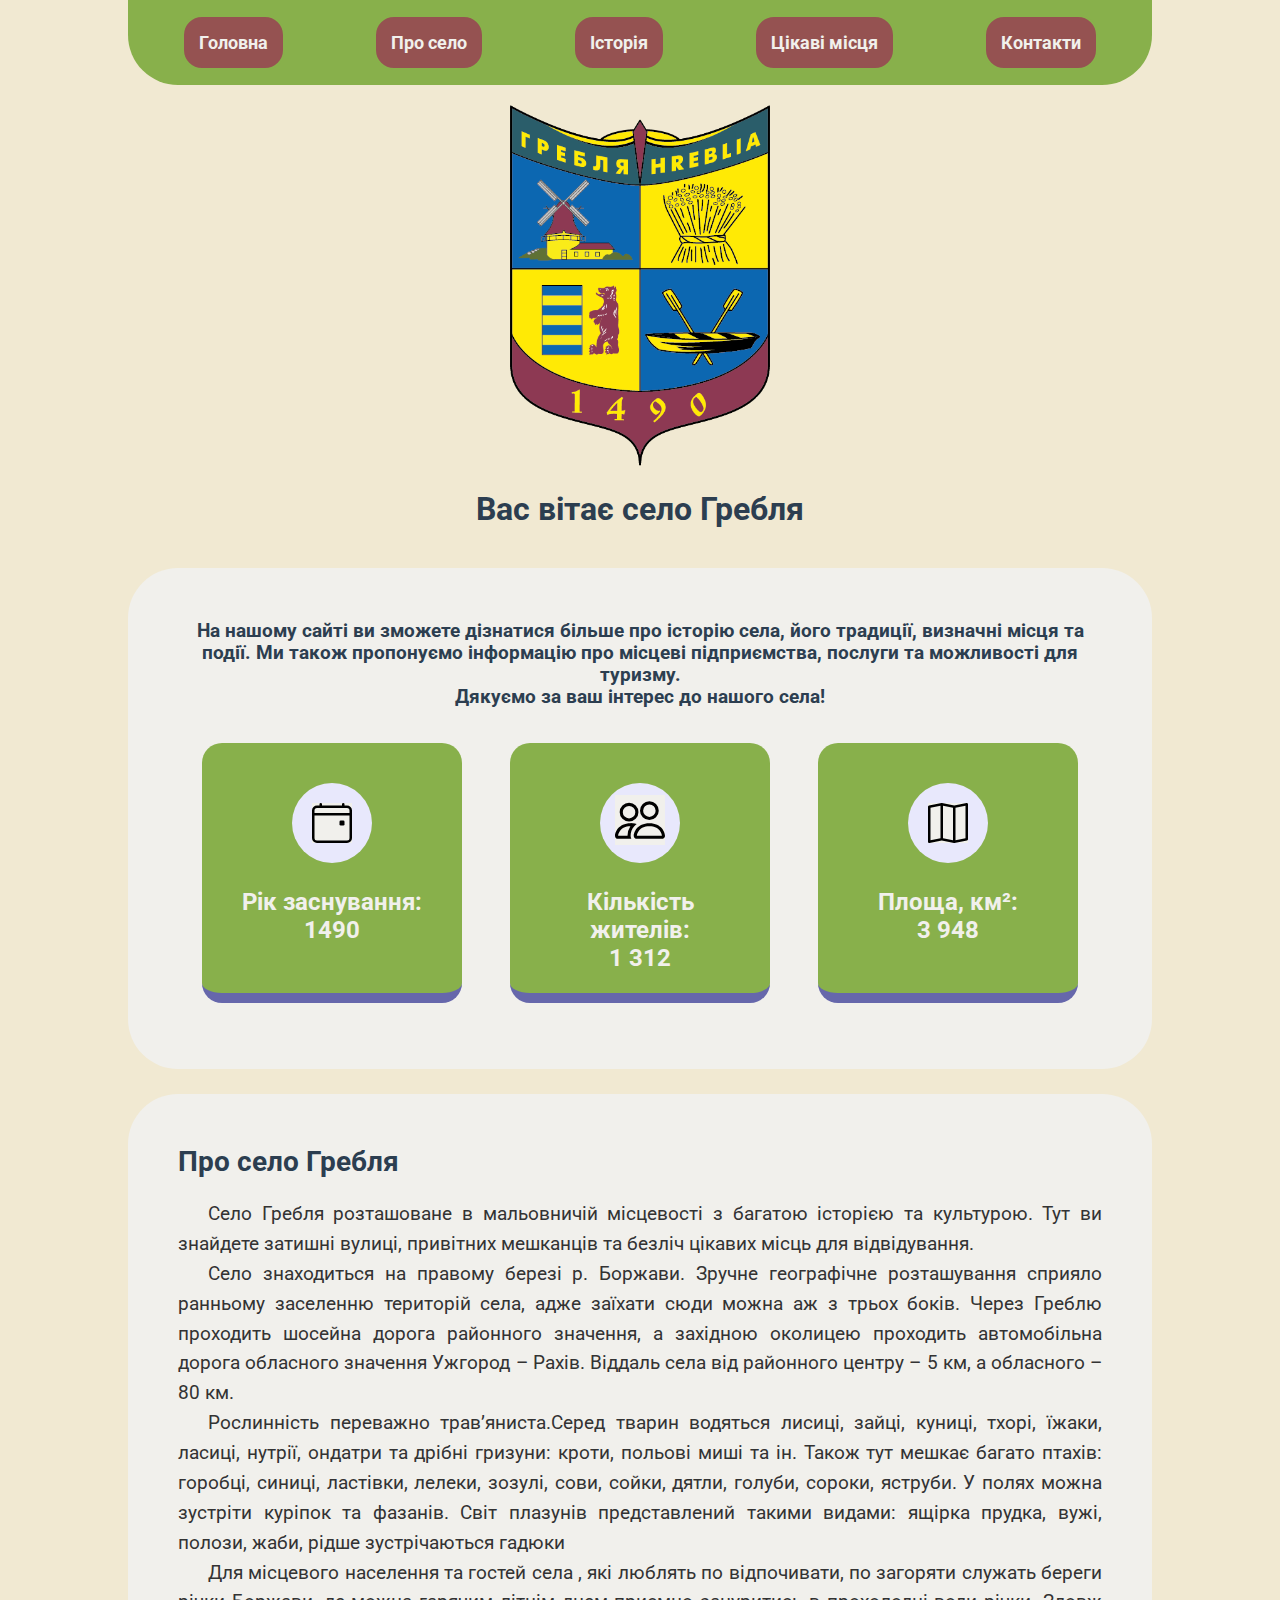
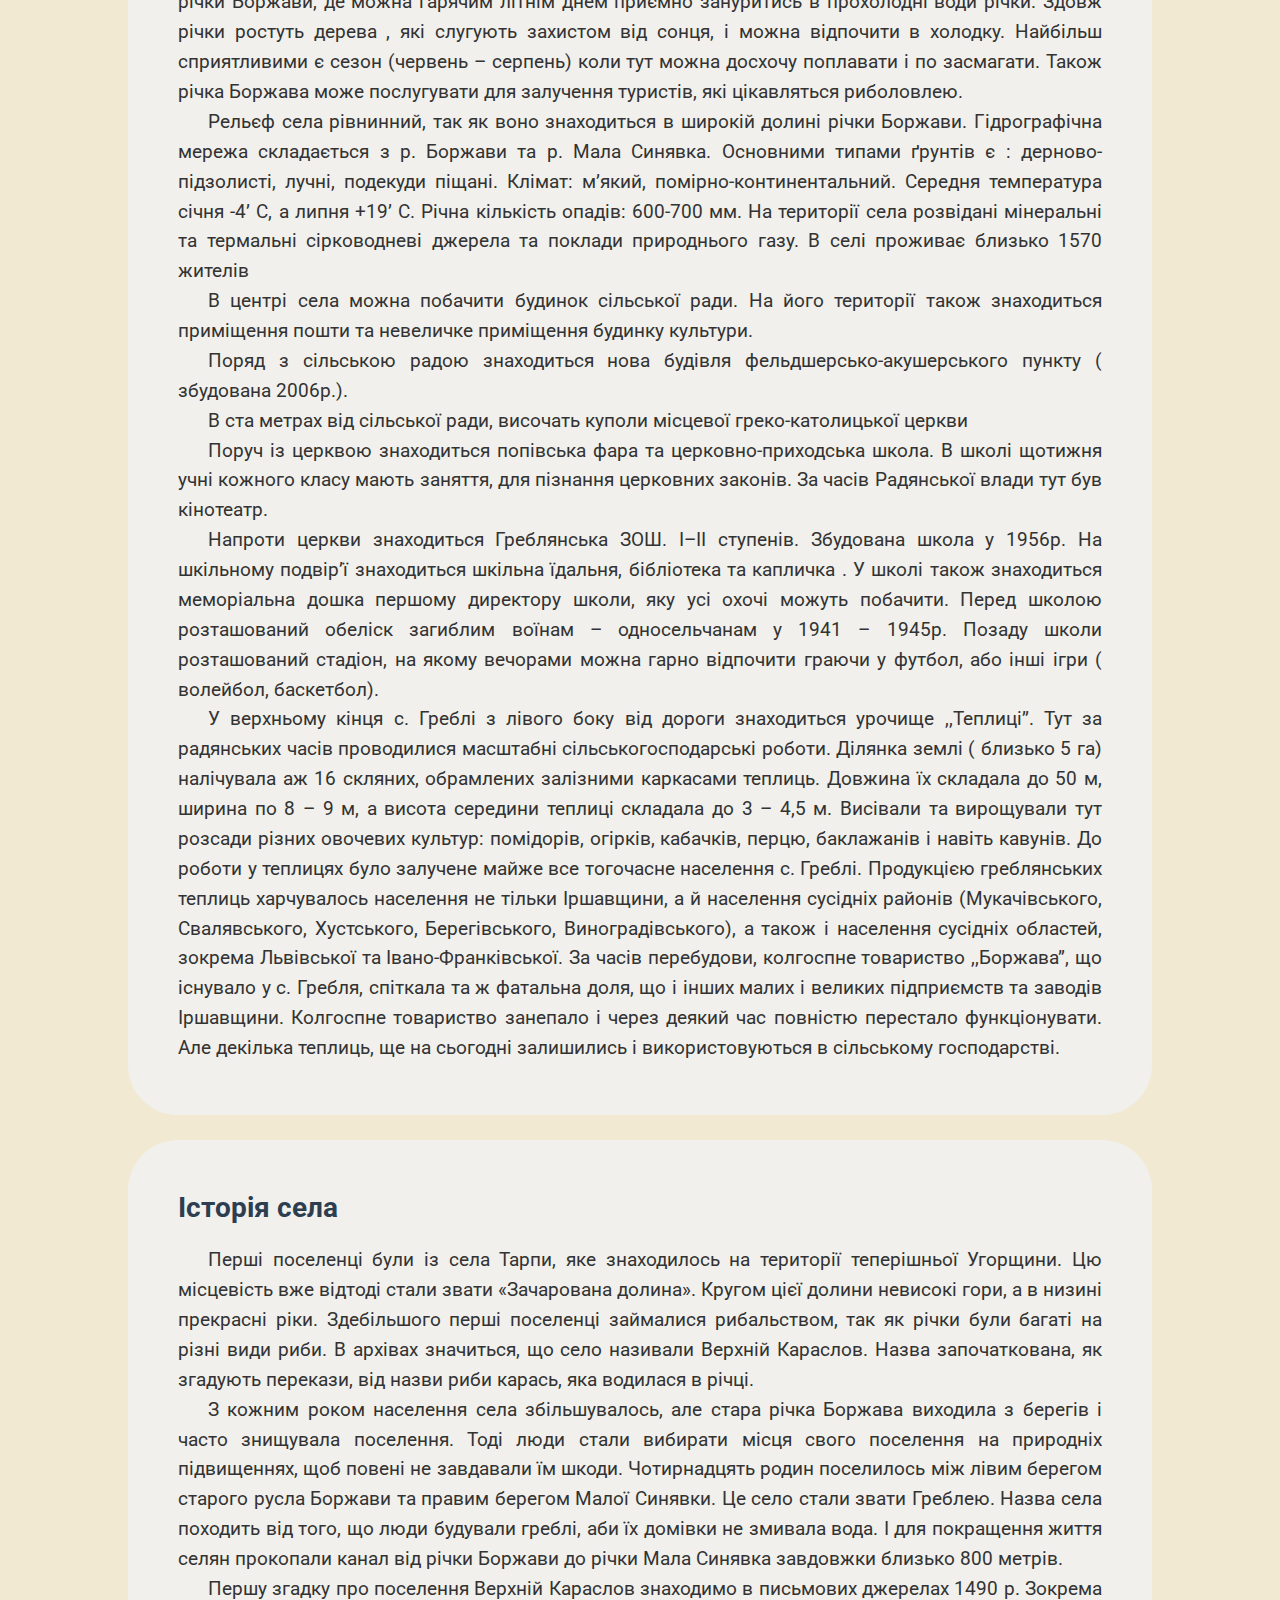
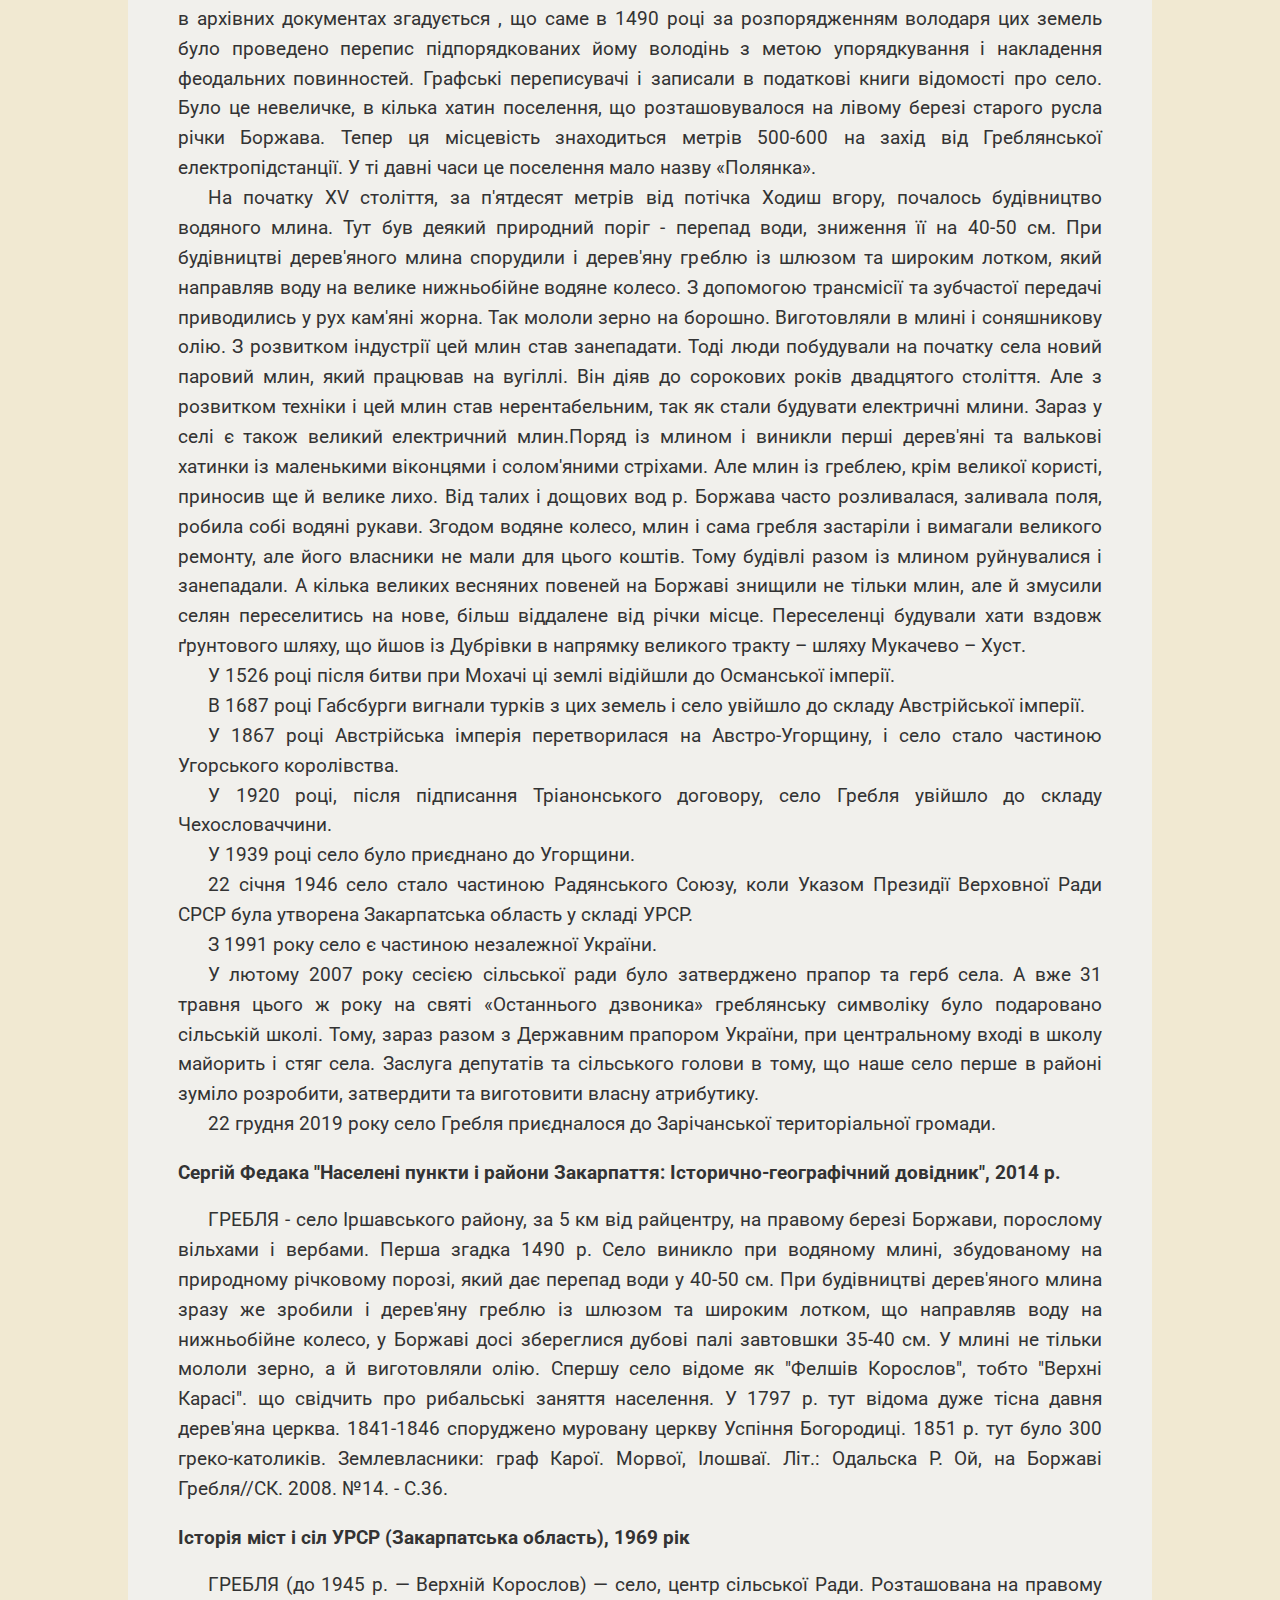
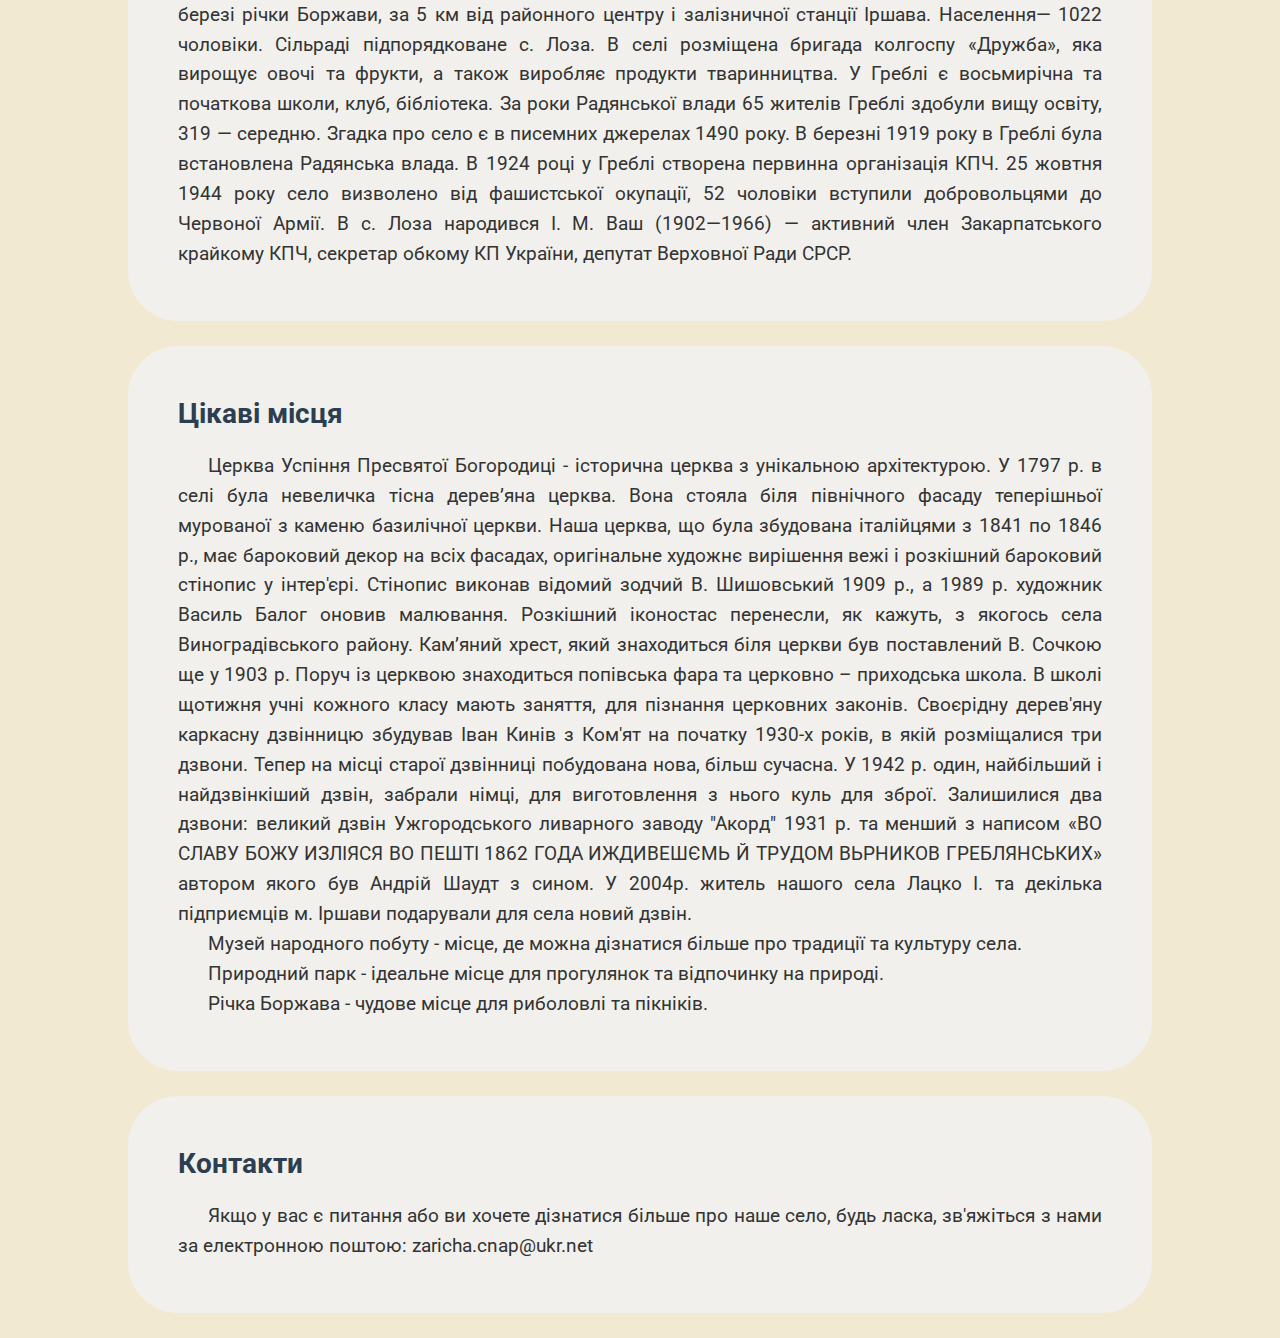
<file: index.html>
<!DOCTYPE html>
<html lang="ua">
<head>
    <meta charset="UTF-8">
    <meta name="viewport" content="width=device-width, initial-scale=1.0">
    <title>Сайт села Гребля</title>
    <link rel="stylesheet" href="style.css">
    <!-- <script src="main.js"></script> -->
</head>
<body>
    <header>
    <nav class="menu">
        <a href="#">Головна</a>
        <a href="#proselo">Про село</a>
        <a href="#Hystory">Історія</a>
        <a href="#Place">Цікаві місця</a>
        <a href="#Contacts">Контакти</a>
    </nav>
        <img src="img/Herb_Greblja.png" alt="Herb_Greblja">
        <h1>Вас вітає село Гребля</h1>
    </header>

<main>
    <section>
            <h3>На нашому сайті ви зможете дізнатися більше про історію села, його традиції, визначні місця та події. Ми також пропонуємо інформацію про місцеві підприємства, послуги та можливості для туризму.</h3>
            <h3>Дякуємо за ваш інтерес до нашого села!</h3>
        <div class="info">
            <div class="info-block">
                    <div class="icon-style">
                        <img class="icons" src="icons/calendar4-event.svg" alt="">
                    </div>
                    Рік заснування: <br> 1490
            </div>
            <div class="info-block">
                <div class="icon-style">
                    <div>
                        <img class="icons" src="icons/people.svg" alt="">
                    </div>
                </div>
                    Кількість жителів: <br> 1 312
            </div>
                <div class="info-block">
                    <div class="icon-style">
                        <img class="icons" src="icons/map.svg" alt="">
                    </div>
                    Площа, км²: <br> 3 948
                </div>
            </div>
        </div>     
    </section>

    <div id="proselo">
    <h2>Про село Гребля</h2> <br>
        <p>Село Гребля розташоване в мальовничій місцевості з багатою історією та культурою. Тут ви знайдете затишні вулиці, привітних мешканців та безліч цікавих місць для відвідування.</p>
        <p>Село знаходиться на правому березі р. Боржави. Зручне географічне розташування сприяло ранньому  заселенню територій села, адже заїхати сюди можна аж з трьох боків. Через Греблю проходить шосейна дорога районного значення, а західною околицею проходить автомобільна дорога обласного значення  Ужгород – Рахів. Віддаль села від районного центру –  5 км, а обласного  –  80 км.</p>
        <p>Рослинність переважно трав’яниста.Серед тварин водяться лисиці, зайці, куниці, тхорі, їжаки, ласиці, нутрії, ондатри та дрібні гризуни: кроти, польові миші та ін. Також тут мешкає багато птахів:  горобці, синиці, ластівки, лелеки, зозулі, сови, сойки, дятли, голуби, сороки, яструби. У полях можна зустріти куріпок та фазанів. Світ плазунів представлений такими видами: ящірка прудка, вужі, полози, жаби, рідше зустрічаються гадюки</p>
        <p>Для місцевого населення та гостей села , які люблять по відпочивати, по загоряти служать береги річки Боржави, де можна гарячим літнім днем приємно зануритись в прохолодні води річки. Здовж річки ростуть дерева , які слугують захистом від сонця, і можна відпочити в холодку. Найбільш сприятливими є сезон (червень – серпень) коли тут можна досхочу поплавати і по засмагати. Також річка Боржава може послугувати для залучення туристів, які цікавляться риболовлею. </p>
        <p>Рельєф села рівнинний, так як воно знаходиться в широкій долині річки Боржави. Гідрографічна мережа складається з р. Боржави та р. Мала Синявка. Основними типами ґрунтів є : дерново-підзолисті, лучні, подекуди піщані.
            Клімат: м’який, помірно-континентальний.
            Середня температура січня   -4’ С,  а липня   +19’ С.
            Річна кількість опадів: 600-700 мм.
            На території села розвідані мінеральні та термальні сірководневі джерела та поклади природнього газу.
            В селі проживає близько 1570 жителів</p>
            <p> В центрі села можна побачити будинок сільської ради. На його території також знаходиться приміщення пошти та невеличке приміщення будинку культури.</p>
            <p>Поряд з сільською радою знаходиться нова будівля фельдшерсько-акушерського пункту ( збудована  2006р.).</p>
            <p> В ста метрах від сільської ради, височать куполи місцевої греко-католицької церкви</p>
            <p> Поруч із церквою знаходиться попівська фара та церковно-приходська школа. В школі щотижня учні кожного класу мають заняття, для пізнання церковних законів. За часів Радянської влади тут був кінотеатр.</p>
            <p>Напроти церкви знаходиться Греблянська ЗОШ. І–ІІ ступенів. Збудована школа у 1956р. На шкільному подвір’ї знаходиться шкільна їдальня, бібліотека та капличка . У школі також знаходиться  меморіальна дошка першому директору школи, яку усі охочі можуть побачити. Перед школою розташований обеліск загиблим воїнам – односельчанам у 1941 – 1945р. Позаду школи розташований стадіон, на якому вечорами можна гарно відпочити граючи у футбол, або інші ігри ( волейбол, баскетбол). </p>
            <p>У верхньому кінця с. Греблі з лівого боку від дороги знаходиться урочище ,,Теплиці’’. Тут за радянських часів проводилися масштабні сільськогосподарські роботи. Ділянка землі ( близько 5 га) налічувала аж 16 скляних, обрамлених залізними каркасами теплиць. Довжина їх складала до 50 м, ширина по  8 – 9 м, а висота середини теплиці складала до 3 – 4,5 м. Висівали та вирощували тут розсади різних овочевих культур: помідорів, огірків, кабачків, перцю, баклажанів і навіть кавунів. До роботи у теплицях було залучене майже все тогочасне населення с. Греблі. Продукцією  греблянських  теплиць харчувалось населення не тільки Іршавщини, а й населення сусідніх районів  (Мукачівського, Свалявського, Хустського, Берегівського, Виноградівського), а також і населення сусідніх областей, зокрема Львівської та Івано-Франківської.  За часів перебудови, колгоспне товариство ,,Боржава”, що існувало у с. Гребля, спіткала та ж фатальна доля, що і інших малих і великих підприємств та заводів Іршавщини. Колгоспне товариство занепало і через деякий час повністю перестало функціонувати. Але декілька теплиць, ще на сьогодні залишились і використовуються в сільському господарстві.</p>
    </div>

        <div id="Hystory">
        <h2>Історія села</h2> <br>
            <p>Перші поселенці були із села Тарпи, яке знаходилось на території теперішньої Угорщини. Цю місцевість вже відтоді стали звати «Зачарована долина». Кругом цієї долини невисокі гори, а в низині прекрасні ріки. Здебільшого перші поселенці займалися рибальством, так як річки були багаті на різні види риби. В архівах значиться, що село називали Верхній Караслов.  Назва започаткована, як згадують перекази, від назви риби карась, яка водилася в річці.</p>
            <p>З кожним роком населення села збільшувалось, але стара річка Боржава виходила з берегів і часто знищувала поселення. Тоді люди стали вибирати місця свого поселення на  природніх підвищеннях, щоб повені не завдавали їм шкоди. Чотирнадцять родин поселилось між лівим берегом старого русла Боржави та правим берегом Малої Синявки. Це село стали звати Греблею. Назва села походить від того, що люди будували греблі, аби їх домівки не змивала вода. І для покращення життя селян прокопали канал від річки Боржави  до річки Мала Синявка завдовжки близько 800 метрів.</p>
            <p>Першу згадку про поселення Верхній Караслов знаходимо в письмових джерелах 1490 р. Зокрема в архівних документах згадується , що саме в 1490 році за розпорядженням володаря цих земель було проведено перепис підпорядкованих йому володінь з метою упорядкування і накладення феодальних повинностей. Графські переписувачі і записали в податкові книги відомості про село. Було це невеличке, в кілька хатин поселення, що розташовувалося на лівому березі старого русла річки Боржава. Тепер ця місцевість знаходиться метрів 500-600 на захід від Греблянської електропідстанції. У ті давні часи це поселення мало назву «Полянка».</p>
            <p> На початку XV сто­ліття, за п'ятдесят метрів від потічка Ходиш вгору, почалось будівництво водяного млина. Тут був деякий природний поріг - перепад води, зниження її на 40-50 см.
            При будівництві дерев'яного млина спорудили і дерев'яну греблю із шлюзом та широким лотком, який направляв воду на велике нижньобійне водяне колесо. З допомогою трансмісії та зубчастої передачі приводились у рух кам'яні жорна. Так моло­ли зерно на борошно. Виготовляли в млині і соняшникову олію.
            З розвитком індустрії цей млин став занепадати. Тоді люди побудували на початку села новий паровий млин, який працював на вугіллі. Він діяв до сорокових років двадцятого століття. Але з розвитком техніки і цей млин став нерентабельним, так як стали будувати електричні млини. Зараз у селі є також великий електричний млин.Поряд із млином і виникли перші дерев'яні та валькові хатинки із маленькими віконцями і солом'яними стріхами. Але млин із греблею, крім великої користі, приносив ще й велике лихо. Від талих і дощових вод  р. Боржава часто розливалася, за­ливала поля, робила собі водяні рукави. Згодом водяне колесо, млин і сама гребля застаріли і вимагали великого ремонту, але його власники не мали для цього коштів. Тому будівлі разом із млином руйнувалися і занепада­ли. А кілька великих весняних повеней на Боржаві знищили не тільки млин, але й змусили селян переселитись на нове, більш віддалене від річки місце.
            Переселенці будували хати вздовж ґрунтового шляху, що йшов із Дубрівки в напрямку великого тракту – шляху Мукачево – Хуст.
            <p>У 1526 році після битви при Мохачі ці землі відійшли до Османської імперії.</p>
            <p>В 1687 році Габсбурги вигнали турків з цих земель і село увійшло до складу Австрійської імперії.</p> 
            <p>У 1867 році Австрійська імперія перетворилася на Австро-Угорщину, і село стало частиною Угорського королівства.</p>
            <p>У 1920 році, після підписання Тріанонського договору, село Гребля увійшло до складу Чехословаччини. </p>
            <p>У 1939 році село було приєднано до Угорщини.</p>
            <p>22 січня 1946 село стало частиною Радянського Союзу, коли Указом Президії Верховної Ради СРСР була утворена Закарпатська область у складі УРСР.</p>
            <p>З 1991 року село є частиною незалежної України.</p> 
            <p>У лютому 2007 року сесією сільської ради було затверджено прапор та герб села. А вже 31 травня цього ж року на святі «Останнього дзвоника» греблянську символіку було подаровано сільській школі. Тому, зараз разом з Державним прапором України, при центральному вході в школу майорить і стяг села. Заслуга депутатів та сільського голови в тому, що наше село перше в районі зуміло розробити, затвердити та виготовити власну атрибутику.</p>
            <p>22 грудня 2019 року село Гребля приєдналося до Зарічанської територіальної громади.</p> <br>
        <h4>Сергій Федака "Населені пункти і райони Закарпаття: Історично-географічний довідник", 2014 р.</h4> <br>
            <p>ГРЕБЛЯ - село Іршавського району, за 5 км від райцентру, на правому березі Боржави, порослому вільхами і вербами. Перша згадка 1490 р. Село виникло при водяному млині, збудованому на природному річковому порозі, який дає перепад води у 40-50 см. При будівництві дерев'яного млина зразу же зробили і дерев'яну греблю із шлюзом та широким лотком, що направляв воду на нижньобійне колесо, у Боржаві досі збереглися дубові палі завтовшки 35-40 см. У млині не тільки мололи зерно, а й виготовляли олію. Спершу село відоме як "Фелшів Корослов", тобто "Верхні Карасі". що свідчить про рибальські заняття населення. У 1797 р. тут відома дуже тісна давня дерев'яна церква. 1841-1846 споруджено муровану церкву Успіння Богородиці. 1851 р. тут було 300 греко-католиків. Землевласники: граф Карої. Морвої, Ілошваї. Літ.: Одальска Р. Ой, на Боржаві Гребля//СК. 2008. №14. - С.36.</p> <br>
        <h4>Історія міст і сіл УРСР (Закарпатська область), 1969 рік</h4> <br>
            <p>ГРЕБЛЯ (до 1945 р. — Верхній Корослов) — село, центр сільської Ради. Розташована на правому березі річки Боржави, за 5 км від районного центру і залізничної станції Іршава. Населення— 1022 чоловіки. Сільраді підпорядковане с. Лоза. В селі розміщена бригада колгоспу «Дружба», яка вирощує овочі та фрукти, а також виробляє продукти тваринництва. У Греблі є восьмирічна та початкова школи, клуб, бібліотека. За роки Радянської влади 65 жителів Греблі здобули вищу освіту, 319 — середню. Згадка про село є в писемних джерелах 1490 року. В березні 1919 року в Греблі була встановлена Радянська влада. В 1924 році у Греблі створена первинна організація КПЧ. 25 жовтня 1944 року село визволено від фашистської окупації, 52 чоловіки вступили добровольцями до Червоної Армії. В с. Лоза народився І. М. Ваш (1902—1966) — активний член Закарпатського крайкому КПЧ, секретар обкому КП України, депутат Верховної Ради СРСР.</p>
        </div>

        <div id="Place">
        <h2>Цікаві місця</h2> <br>
            <p>Церква Успіння Пресвятої Богородиці - історична церква з унікальною архітектурою.
            У 1797 р. в селі була невеличка тісна дерев’яна  церква. Вона стояла біля північного фасаду теперішньої мурованої з каменю базилічної церкви. Наша церква, що була збудована італійцями з 1841 по 1846 р., має бароковий декор на всіх фасадах, оригінальне художнє вирішення вежі і розкішний бароковий стінопис у інтер'єрі. Стінопис виконав відомий зодчий  В. Шишовський 1909 р., а 1989 р. художник Василь Балог оновив малювання. Розкішний іконостас перенесли, як кажуть, з якогось села  Виноградівського району.
            Кам’яний хрест, який знаходиться біля церкви був поставлений В. Сочкою ще у   1903 р.
            Поруч із церквою знаходиться попівська фара та церковно – приходська школа. В школі щотижня учні кожного класу мають заняття, для пізнання церковних законів.
            Своєрідну дерев'яну каркасну дзвінницю збудував Іван Кинів з Ком'ят на початку 1930-х років, в якій розміщалися три дзвони. Тепер на місці старої дзвінниці побудована нова, більш сучасна.
            У 1942 р. один, найбільший і найдзвінкіший дзвін, забрали німці, для виготовлення з нього куль для зброї. Залишилися два дзвони: великий дзвін Ужгородського ливарного заводу "Акорд"  1931 р. та менший з написом «ВО СЛАВУ БОЖУ ИЗЛІЯСЯ ВО ПЕШТІ 1862 ГОДА ИЖДИВЕШЄМЬ Й ТРУДОМ ВЬРНИКОВ ГРЕБЛЯНСЬКИХ» автором якого був Андрій Шаудт з сином.
            У 2004р. житель нашого села Лацко І. та декілька підприємців м. Іршави подарували для села новий дзвін.</p>
            <p>Музей народного побуту - місце, де можна дізнатися більше про традиції та культуру села.</p>
            <p>Природний парк - ідеальне місце для прогулянок та відпочинку на природі.</p>
            <p>Річка Боржава - чудове місце для риболовлі та пікніків.</p>
        </div>
    </main>
        
    <footer>
        <div id="Contacts">
            <h2>Контакти</h2> <br>
            <p>Якщо у вас є питання або ви хочете дізнатися більше про наше село, будь ласка, зв'яжіться з нами за електронною поштою: zaricha.cnap@ukr.net</p>
        </div>
        <!-- <div class="elem">Текст для навчання джаваскрипт</div>
        <div class="elem">Текст для навчання джаваскрипт</div>
        <div class="elem">Текст для навчання джаваскрипт</div>
        <div class="elem">Текст для навчання джаваскрипт</div>
        <script src="main.js"></script> -->
    </footer>
        
</body>
</html>
</file>
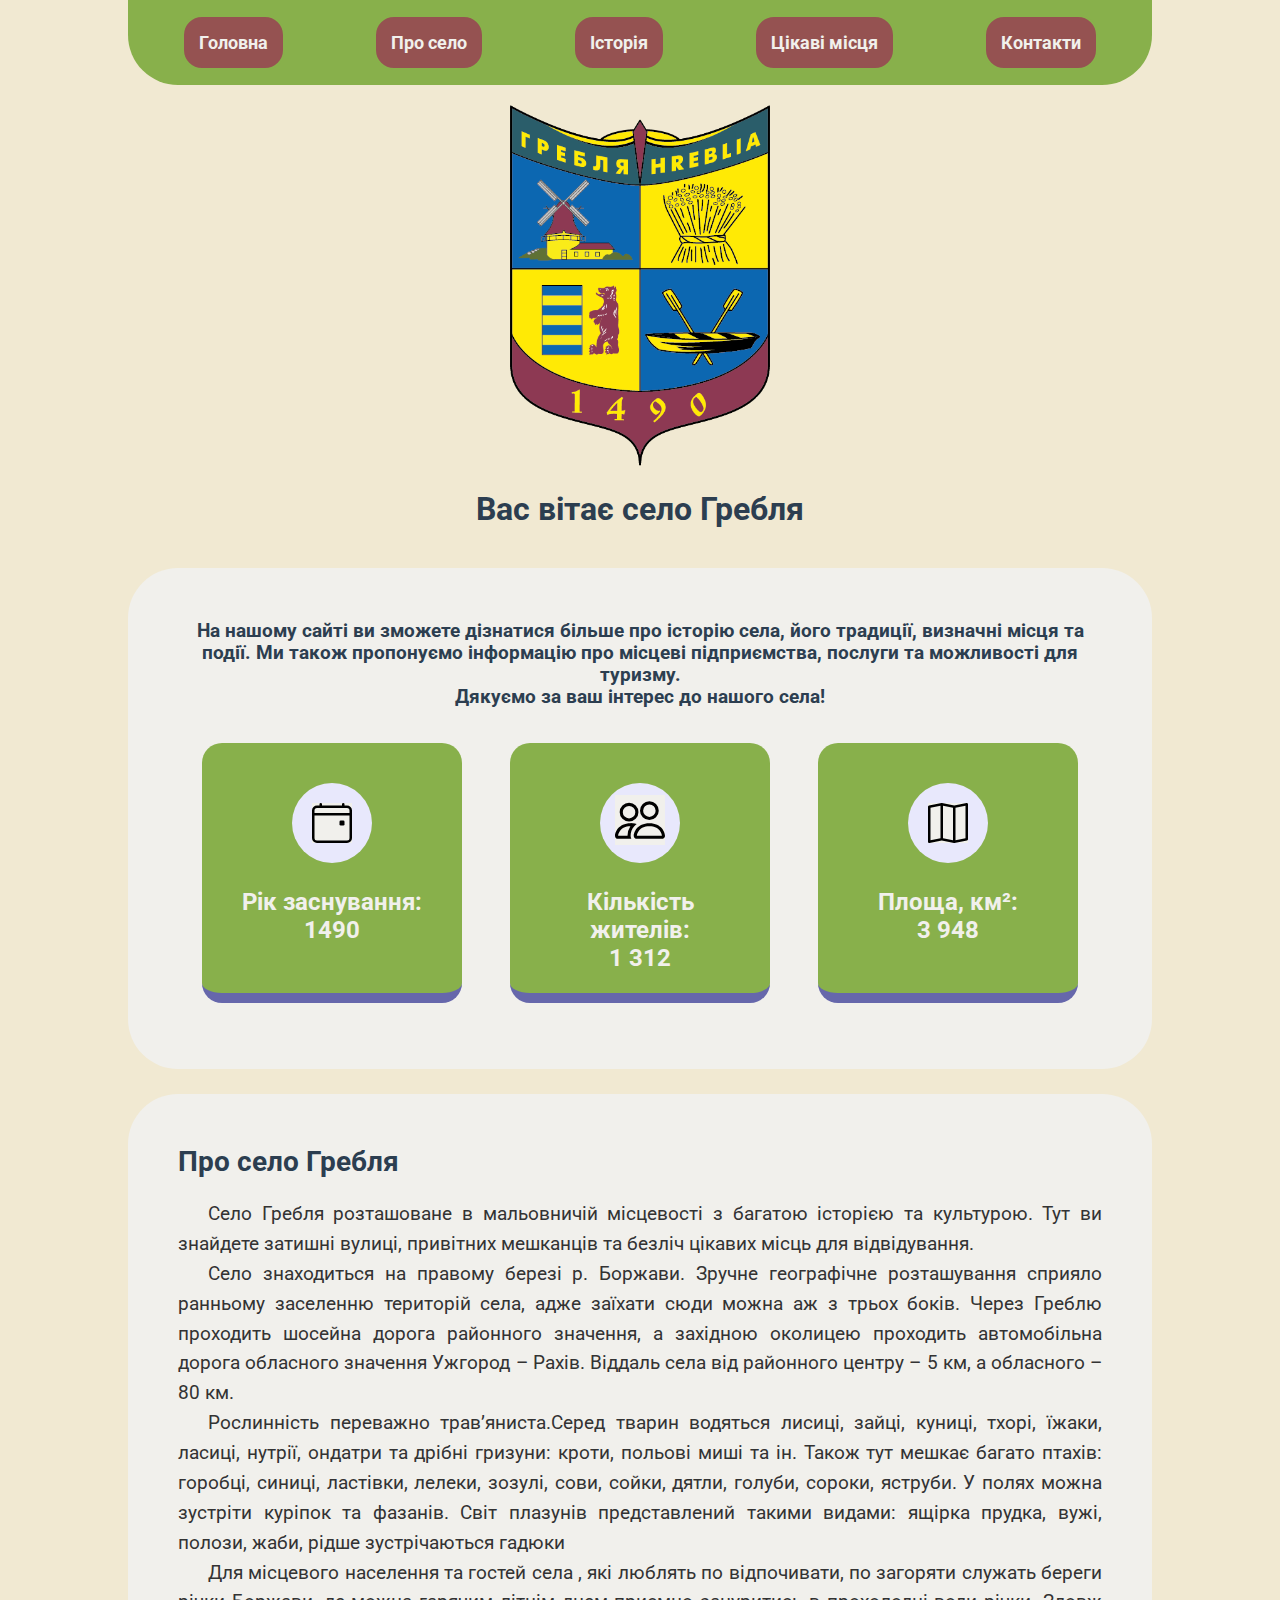
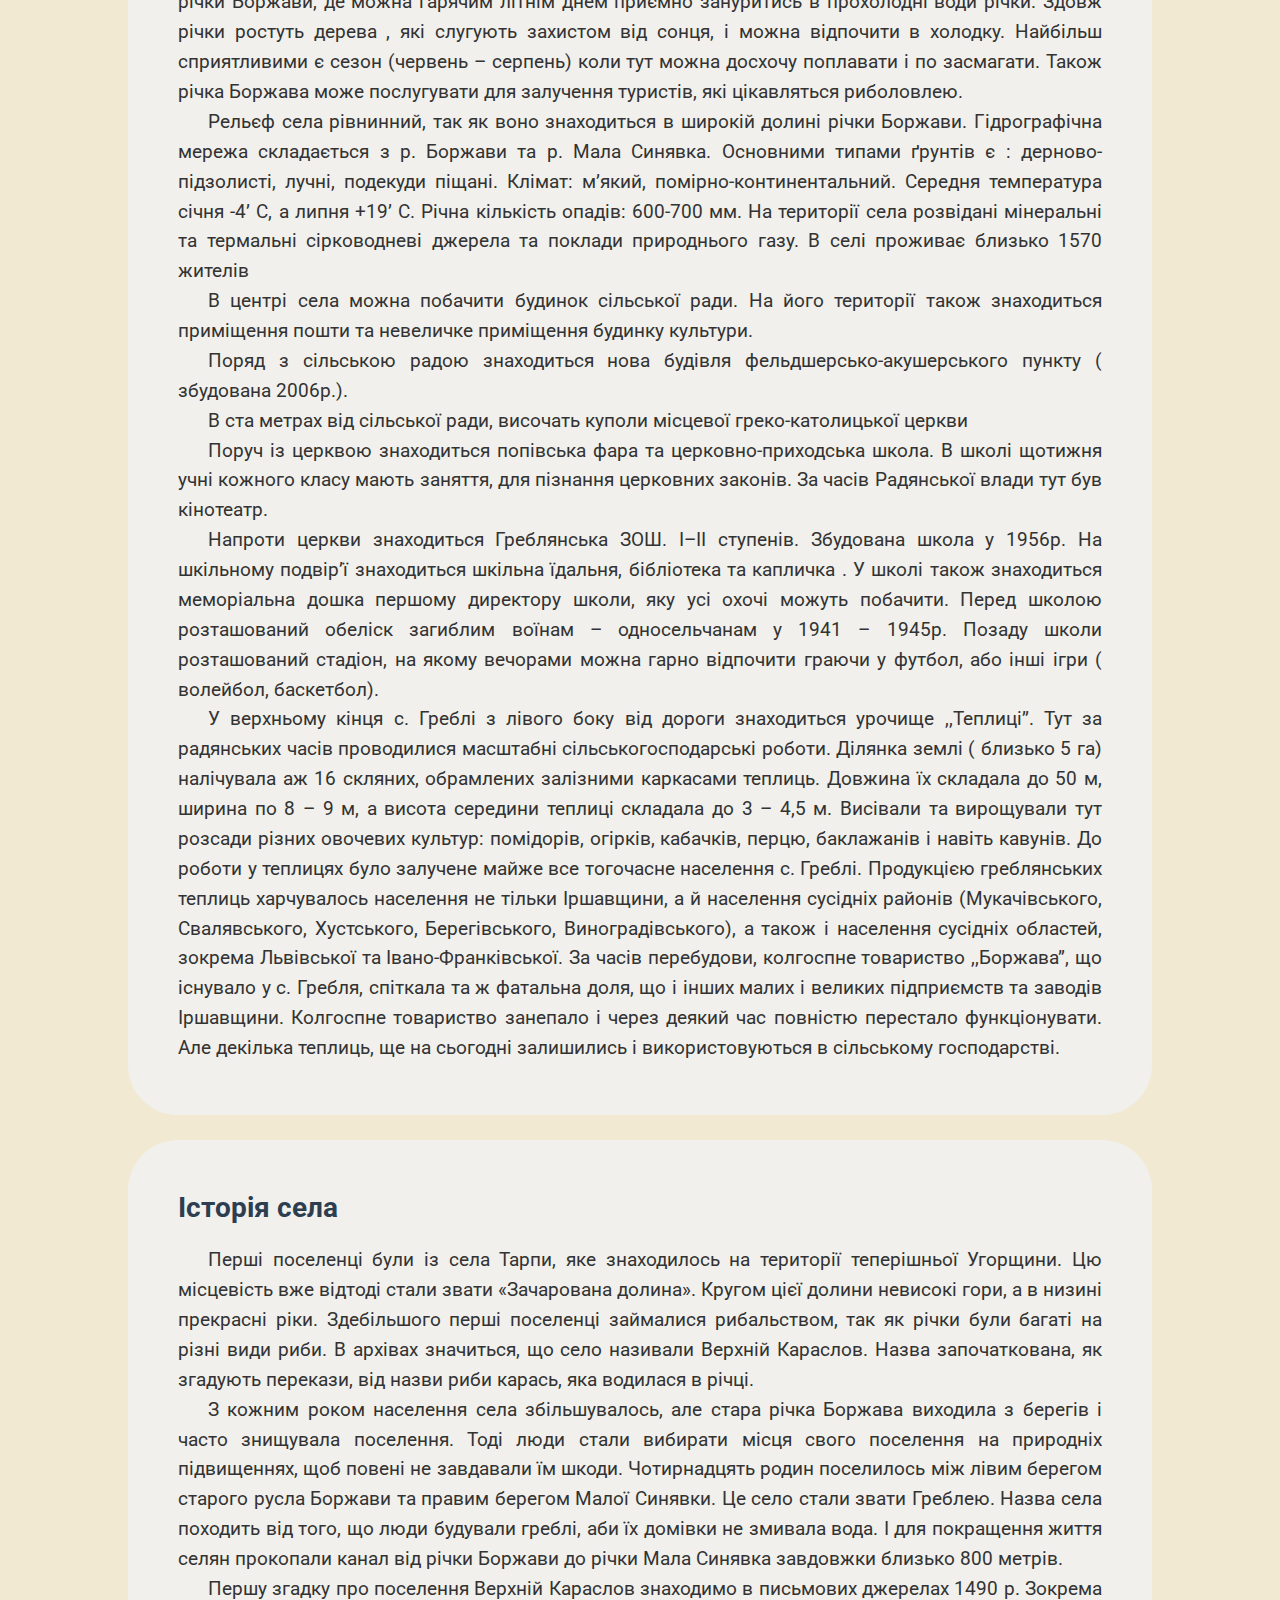
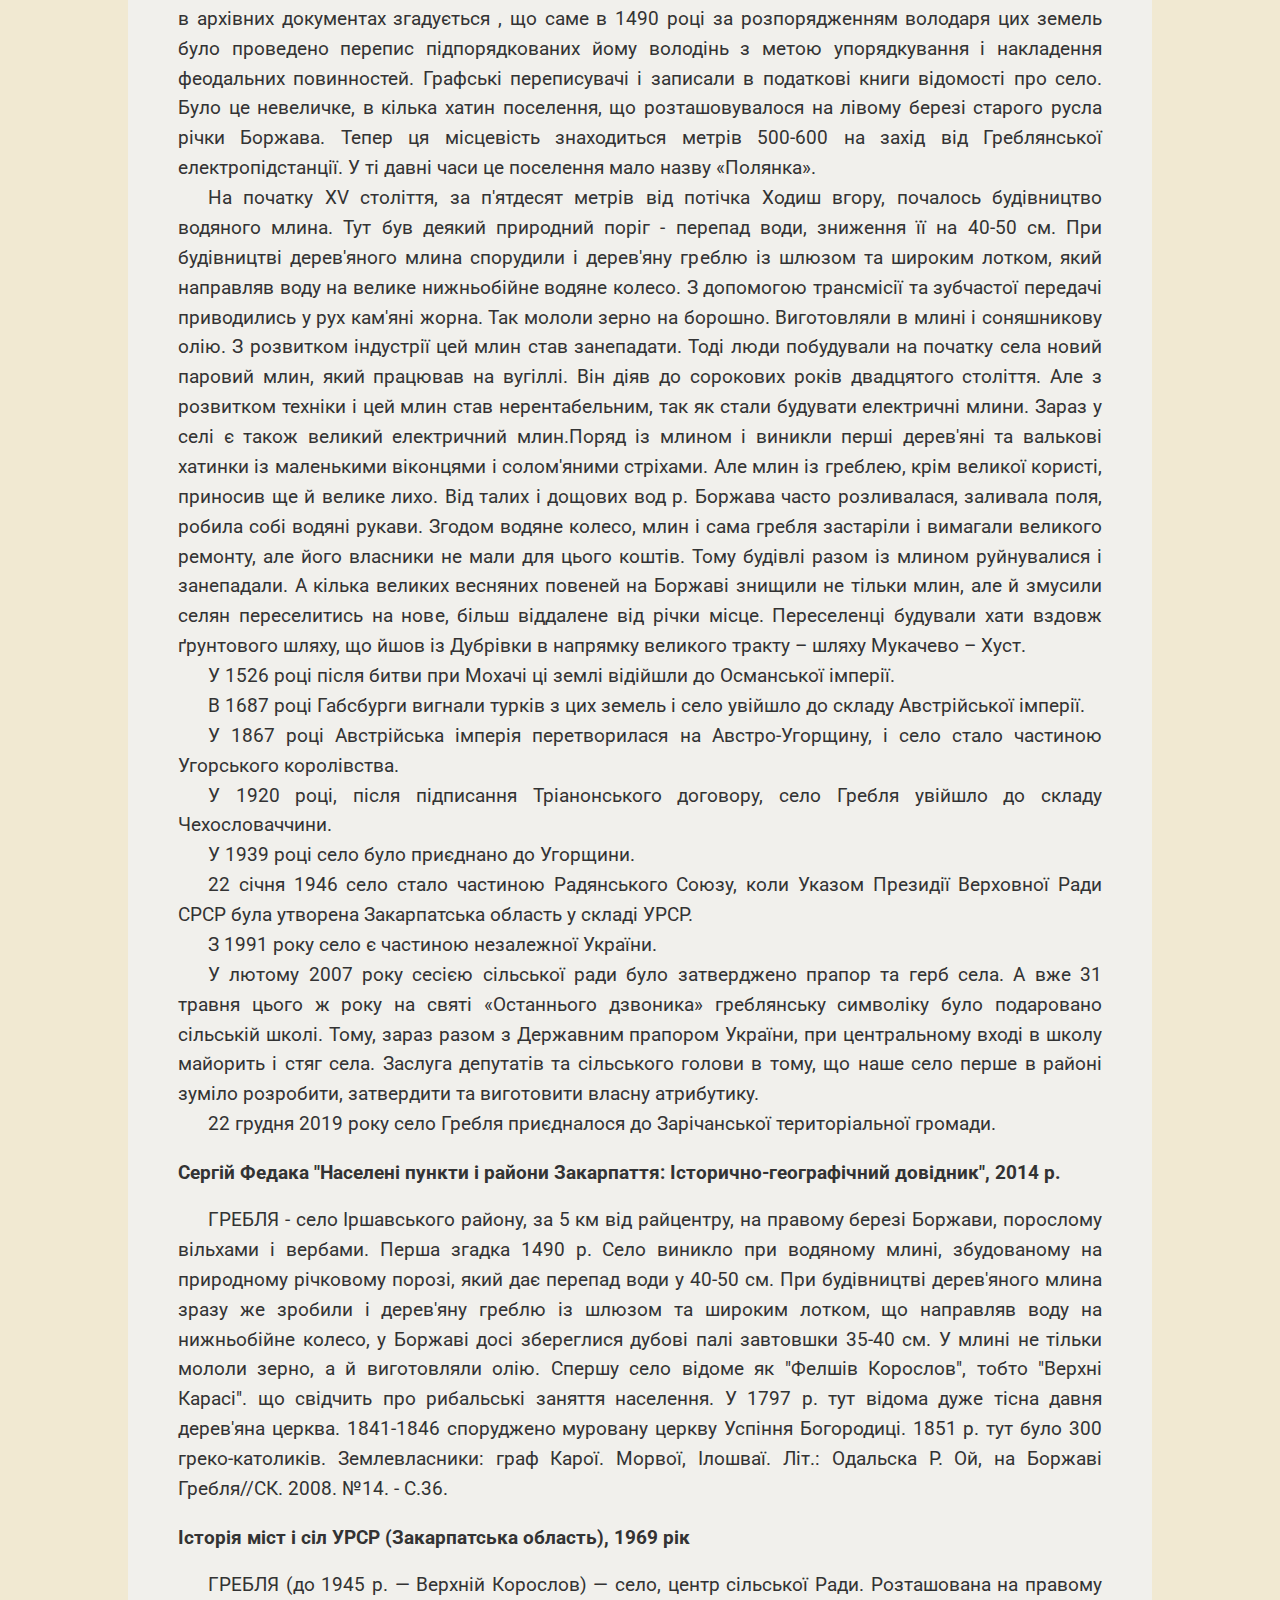
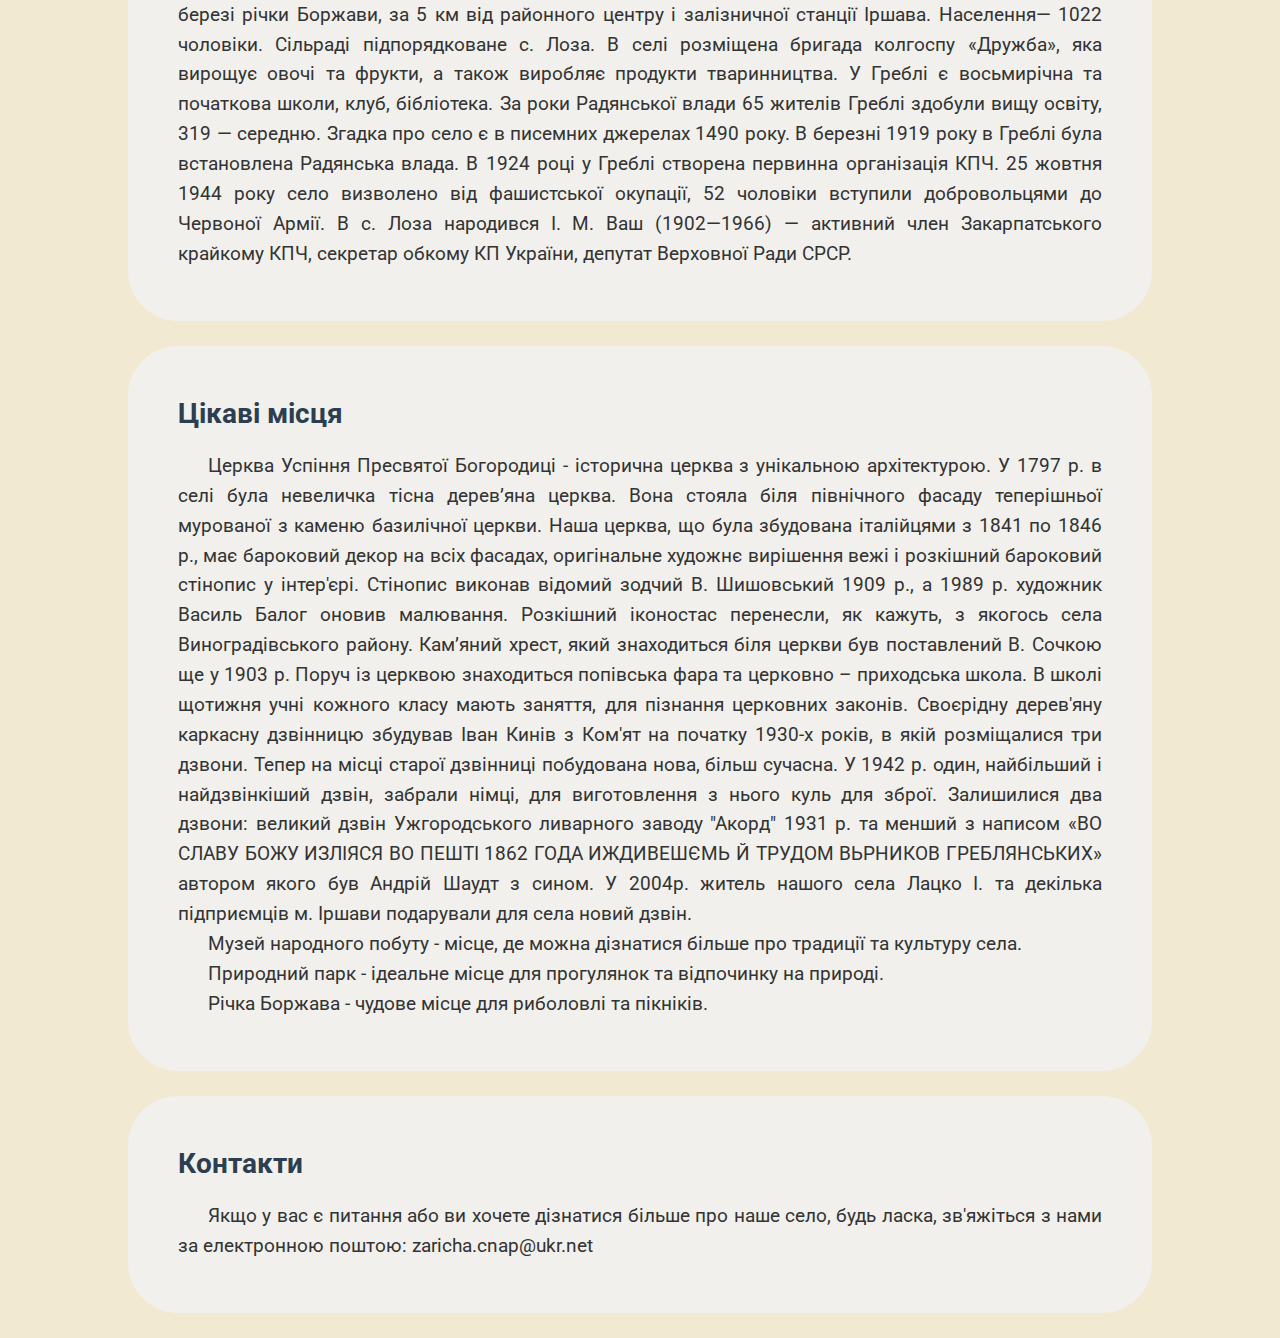
<file: selo_Greblia.html>
<!DOCTYPE html>
<html lang="ua">
<head>
    <meta charset="UTF-8">
    <meta name="viewport" content="width=device-width, initial-scale=1.0">
    <title>Сайт села Гребля</title>
    <link rel="stylesheet" href="style.css">
    <!-- <script src="main.js"></script> -->
</head>
<body>
    <header>
    <nav class="menu">
        <a href="#">Головна</a>
        <a href="#proselo">Про село</a>
        <a href="#Hystory">Історія</a>
        <a href="#Place">Цікаві місця</a>
        <a href="#Contacts">Контакти</a>
    </nav>
        <img src="img/Herb_Greblja.png" alt="Herb_Greblja">
        <h1>Вас вітає село Гребля</h1>
    </header>

<main>
    <section>
            <h3>На нашому сайті ви зможете дізнатися більше про історію села, його традиції, визначні місця та події. Ми також пропонуємо інформацію про місцеві підприємства, послуги та можливості для туризму.</h3>
            <h3>Дякуємо за ваш інтерес до нашого села!</h3>
        <div class="info">
            <div class="info-block">
                    <div class="icon-style">
                        <img class="icons" src="icons/calendar4-event.svg" alt="">
                    </div>
                    Рік заснування: <br> 1490
            </div>
            <div class="info-block">
                <div class="icon-style">
                    <div>
                        <img class="icons" src="icons/people.svg" alt="">
                    </div>
                </div>
                    Кількість жителів: <br> 1 312
            </div>
                <div class="info-block">
                    <div class="icon-style">
                        <img class="icons" src="icons/map.svg" alt="">
                    </div>
                    Площа, км²: <br> 3 948
                </div>
            </div>
        </div>     
    </section>

    <div id="proselo">
    <h2>Про село Гребля</h2> <br>
        <p>Село Гребля розташоване в мальовничій місцевості з багатою історією та культурою. Тут ви знайдете затишні вулиці, привітних мешканців та безліч цікавих місць для відвідування.</p>
        <p>Село знаходиться на правому березі р. Боржави. Зручне географічне розташування сприяло ранньому  заселенню територій села, адже заїхати сюди можна аж з трьох боків. Через Греблю проходить шосейна дорога районного значення, а західною околицею проходить автомобільна дорога обласного значення  Ужгород – Рахів. Віддаль села від районного центру –  5 км, а обласного  –  80 км.</p>
        <p>Рослинність переважно трав’яниста.Серед тварин водяться лисиці, зайці, куниці, тхорі, їжаки, ласиці, нутрії, ондатри та дрібні гризуни: кроти, польові миші та ін. Також тут мешкає багато птахів:  горобці, синиці, ластівки, лелеки, зозулі, сови, сойки, дятли, голуби, сороки, яструби. У полях можна зустріти куріпок та фазанів. Світ плазунів представлений такими видами: ящірка прудка, вужі, полози, жаби, рідше зустрічаються гадюки</p>
        <p>Для місцевого населення та гостей села , які люблять по відпочивати, по загоряти служать береги річки Боржави, де можна гарячим літнім днем приємно зануритись в прохолодні води річки. Здовж річки ростуть дерева , які слугують захистом від сонця, і можна відпочити в холодку. Найбільш сприятливими є сезон (червень – серпень) коли тут можна досхочу поплавати і по засмагати. Також річка Боржава може послугувати для залучення туристів, які цікавляться риболовлею. </p>
        <p>Рельєф села рівнинний, так як воно знаходиться в широкій долині річки Боржави. Гідрографічна мережа складається з р. Боржави та р. Мала Синявка. Основними типами ґрунтів є : дерново-підзолисті, лучні, подекуди піщані.
            Клімат: м’який, помірно-континентальний.
            Середня температура січня   -4’ С,  а липня   +19’ С.
            Річна кількість опадів: 600-700 мм.
            На території села розвідані мінеральні та термальні сірководневі джерела та поклади природнього газу.
            В селі проживає близько 1570 жителів</p>
            <p> В центрі села можна побачити будинок сільської ради. На його території також знаходиться приміщення пошти та невеличке приміщення будинку культури.</p>
            <p>Поряд з сільською радою знаходиться нова будівля фельдшерсько-акушерського пункту ( збудована  2006р.).</p>
            <p> В ста метрах від сільської ради, височать куполи місцевої греко-католицької церкви</p>
            <p> Поруч із церквою знаходиться попівська фара та церковно-приходська школа. В школі щотижня учні кожного класу мають заняття, для пізнання церковних законів. За часів Радянської влади тут був кінотеатр.</p>
            <p>Напроти церкви знаходиться Греблянська ЗОШ. І–ІІ ступенів. Збудована школа у 1956р. На шкільному подвір’ї знаходиться шкільна їдальня, бібліотека та капличка . У школі також знаходиться  меморіальна дошка першому директору школи, яку усі охочі можуть побачити. Перед школою розташований обеліск загиблим воїнам – односельчанам у 1941 – 1945р. Позаду школи розташований стадіон, на якому вечорами можна гарно відпочити граючи у футбол, або інші ігри ( волейбол, баскетбол). </p>
            <p>У верхньому кінця с. Греблі з лівого боку від дороги знаходиться урочище ,,Теплиці’’. Тут за радянських часів проводилися масштабні сільськогосподарські роботи. Ділянка землі ( близько 5 га) налічувала аж 16 скляних, обрамлених залізними каркасами теплиць. Довжина їх складала до 50 м, ширина по  8 – 9 м, а висота середини теплиці складала до 3 – 4,5 м. Висівали та вирощували тут розсади різних овочевих культур: помідорів, огірків, кабачків, перцю, баклажанів і навіть кавунів. До роботи у теплицях було залучене майже все тогочасне населення с. Греблі. Продукцією  греблянських  теплиць харчувалось населення не тільки Іршавщини, а й населення сусідніх районів  (Мукачівського, Свалявського, Хустського, Берегівського, Виноградівського), а також і населення сусідніх областей, зокрема Львівської та Івано-Франківської.  За часів перебудови, колгоспне товариство ,,Боржава”, що існувало у с. Гребля, спіткала та ж фатальна доля, що і інших малих і великих підприємств та заводів Іршавщини. Колгоспне товариство занепало і через деякий час повністю перестало функціонувати. Але декілька теплиць, ще на сьогодні залишились і використовуються в сільському господарстві.</p>
    </div>

        <div id="Hystory">
        <h2>Історія села</h2> <br>
            <p>Перші поселенці були із села Тарпи, яке знаходилось на території теперішньої Угорщини. Цю місцевість вже відтоді стали звати «Зачарована долина». Кругом цієї долини невисокі гори, а в низині прекрасні ріки. Здебільшого перші поселенці займалися рибальством, так як річки були багаті на різні види риби. В архівах значиться, що село називали Верхній Караслов.  Назва започаткована, як згадують перекази, від назви риби карась, яка водилася в річці.</p>
            <p>З кожним роком населення села збільшувалось, але стара річка Боржава виходила з берегів і часто знищувала поселення. Тоді люди стали вибирати місця свого поселення на  природніх підвищеннях, щоб повені не завдавали їм шкоди. Чотирнадцять родин поселилось між лівим берегом старого русла Боржави та правим берегом Малої Синявки. Це село стали звати Греблею. Назва села походить від того, що люди будували греблі, аби їх домівки не змивала вода. І для покращення життя селян прокопали канал від річки Боржави  до річки Мала Синявка завдовжки близько 800 метрів.</p>
            <p>Першу згадку про поселення Верхній Караслов знаходимо в письмових джерелах 1490 р. Зокрема в архівних документах згадується , що саме в 1490 році за розпорядженням володаря цих земель було проведено перепис підпорядкованих йому володінь з метою упорядкування і накладення феодальних повинностей. Графські переписувачі і записали в податкові книги відомості про село. Було це невеличке, в кілька хатин поселення, що розташовувалося на лівому березі старого русла річки Боржава. Тепер ця місцевість знаходиться метрів 500-600 на захід від Греблянської електропідстанції. У ті давні часи це поселення мало назву «Полянка».</p>
            <p> На початку XV сто­ліття, за п'ятдесят метрів від потічка Ходиш вгору, почалось будівництво водяного млина. Тут був деякий природний поріг - перепад води, зниження її на 40-50 см.
            При будівництві дерев'яного млина спорудили і дерев'яну греблю із шлюзом та широким лотком, який направляв воду на велике нижньобійне водяне колесо. З допомогою трансмісії та зубчастої передачі приводились у рух кам'яні жорна. Так моло­ли зерно на борошно. Виготовляли в млині і соняшникову олію.
            З розвитком індустрії цей млин став занепадати. Тоді люди побудували на початку села новий паровий млин, який працював на вугіллі. Він діяв до сорокових років двадцятого століття. Але з розвитком техніки і цей млин став нерентабельним, так як стали будувати електричні млини. Зараз у селі є також великий електричний млин.Поряд із млином і виникли перші дерев'яні та валькові хатинки із маленькими віконцями і солом'яними стріхами. Але млин із греблею, крім великої користі, приносив ще й велике лихо. Від талих і дощових вод  р. Боржава часто розливалася, за­ливала поля, робила собі водяні рукави. Згодом водяне колесо, млин і сама гребля застаріли і вимагали великого ремонту, але його власники не мали для цього коштів. Тому будівлі разом із млином руйнувалися і занепада­ли. А кілька великих весняних повеней на Боржаві знищили не тільки млин, але й змусили селян переселитись на нове, більш віддалене від річки місце.
            Переселенці будували хати вздовж ґрунтового шляху, що йшов із Дубрівки в напрямку великого тракту – шляху Мукачево – Хуст.
            <p>У 1526 році після битви при Мохачі ці землі відійшли до Османської імперії.</p>
            <p>В 1687 році Габсбурги вигнали турків з цих земель і село увійшло до складу Австрійської імперії.</p> 
            <p>У 1867 році Австрійська імперія перетворилася на Австро-Угорщину, і село стало частиною Угорського королівства.</p>
            <p>У 1920 році, після підписання Тріанонського договору, село Гребля увійшло до складу Чехословаччини. </p>
            <p>У 1939 році село було приєднано до Угорщини.</p>
            <p>22 січня 1946 село стало частиною Радянського Союзу, коли Указом Президії Верховної Ради СРСР була утворена Закарпатська область у складі УРСР.</p>
            <p>З 1991 року село є частиною незалежної України.</p> 
            <p>У лютому 2007 року сесією сільської ради було затверджено прапор та герб села. А вже 31 травня цього ж року на святі «Останнього дзвоника» греблянську символіку було подаровано сільській школі. Тому, зараз разом з Державним прапором України, при центральному вході в школу майорить і стяг села. Заслуга депутатів та сільського голови в тому, що наше село перше в районі зуміло розробити, затвердити та виготовити власну атрибутику.</p>
            <p>22 грудня 2019 року село Гребля приєдналося до Зарічанської територіальної громади.</p> <br>
        <h4>Сергій Федака "Населені пункти і райони Закарпаття: Історично-географічний довідник", 2014 р.</h4> <br>
            <p>ГРЕБЛЯ - село Іршавського району, за 5 км від райцентру, на правому березі Боржави, порослому вільхами і вербами. Перша згадка 1490 р. Село виникло при водяному млині, збудованому на природному річковому порозі, який дає перепад води у 40-50 см. При будівництві дерев'яного млина зразу же зробили і дерев'яну греблю із шлюзом та широким лотком, що направляв воду на нижньобійне колесо, у Боржаві досі збереглися дубові палі завтовшки 35-40 см. У млині не тільки мололи зерно, а й виготовляли олію. Спершу село відоме як "Фелшів Корослов", тобто "Верхні Карасі". що свідчить про рибальські заняття населення. У 1797 р. тут відома дуже тісна давня дерев'яна церква. 1841-1846 споруджено муровану церкву Успіння Богородиці. 1851 р. тут було 300 греко-католиків. Землевласники: граф Карої. Морвої, Ілошваї. Літ.: Одальска Р. Ой, на Боржаві Гребля//СК. 2008. №14. - С.36.</p> <br>
        <h4>Історія міст і сіл УРСР (Закарпатська область), 1969 рік</h4> <br>
            <p>ГРЕБЛЯ (до 1945 р. — Верхній Корослов) — село, центр сільської Ради. Розташована на правому березі річки Боржави, за 5 км від районного центру і залізничної станції Іршава. Населення— 1022 чоловіки. Сільраді підпорядковане с. Лоза. В селі розміщена бригада колгоспу «Дружба», яка вирощує овочі та фрукти, а також виробляє продукти тваринництва. У Греблі є восьмирічна та початкова школи, клуб, бібліотека. За роки Радянської влади 65 жителів Греблі здобули вищу освіту, 319 — середню. Згадка про село є в писемних джерелах 1490 року. В березні 1919 року в Греблі була встановлена Радянська влада. В 1924 році у Греблі створена первинна організація КПЧ. 25 жовтня 1944 року село визволено від фашистської окупації, 52 чоловіки вступили добровольцями до Червоної Армії. В с. Лоза народився І. М. Ваш (1902—1966) — активний член Закарпатського крайкому КПЧ, секретар обкому КП України, депутат Верховної Ради СРСР.</p>
        </div>

        <div id="Place">
        <h2>Цікаві місця</h2> <br>
            <p>Церква Успіння Пресвятої Богородиці - історична церква з унікальною архітектурою.
            У 1797 р. в селі була невеличка тісна дерев’яна  церква. Вона стояла біля північного фасаду теперішньої мурованої з каменю базилічної церкви. Наша церква, що була збудована італійцями з 1841 по 1846 р., має бароковий декор на всіх фасадах, оригінальне художнє вирішення вежі і розкішний бароковий стінопис у інтер'єрі. Стінопис виконав відомий зодчий  В. Шишовський 1909 р., а 1989 р. художник Василь Балог оновив малювання. Розкішний іконостас перенесли, як кажуть, з якогось села  Виноградівського району.
            Кам’яний хрест, який знаходиться біля церкви був поставлений В. Сочкою ще у   1903 р.
            Поруч із церквою знаходиться попівська фара та церковно – приходська школа. В школі щотижня учні кожного класу мають заняття, для пізнання церковних законів.
            Своєрідну дерев'яну каркасну дзвінницю збудував Іван Кинів з Ком'ят на початку 1930-х років, в якій розміщалися три дзвони. Тепер на місці старої дзвінниці побудована нова, більш сучасна.
            У 1942 р. один, найбільший і найдзвінкіший дзвін, забрали німці, для виготовлення з нього куль для зброї. Залишилися два дзвони: великий дзвін Ужгородського ливарного заводу "Акорд"  1931 р. та менший з написом «ВО СЛАВУ БОЖУ ИЗЛІЯСЯ ВО ПЕШТІ 1862 ГОДА ИЖДИВЕШЄМЬ Й ТРУДОМ ВЬРНИКОВ ГРЕБЛЯНСЬКИХ» автором якого був Андрій Шаудт з сином.
            У 2004р. житель нашого села Лацко І. та декілька підприємців м. Іршави подарували для села новий дзвін.</p>
            <p>Музей народного побуту - місце, де можна дізнатися більше про традиції та культуру села.</p>
            <p>Природний парк - ідеальне місце для прогулянок та відпочинку на природі.</p>
            <p>Річка Боржава - чудове місце для риболовлі та пікніків.</p>
        </div>
    </main>
        
    <footer>
        <div id="Contacts">
            <h2>Контакти</h2> <br>
            <p>Якщо у вас є питання або ви хочете дізнатися більше про наше село, будь ласка, зв'яжіться з нами за електронною поштою: zaricha.cnap@ukr.net</p>
        </div>
        <!-- <div class="elem">Текст для навчання джаваскрипт</div>
        <div class="elem">Текст для навчання джаваскрипт</div>
        <div class="elem">Текст для навчання джаваскрипт</div>
        <div class="elem">Текст для навчання джаваскрипт</div>
        <script src="main.js"></script> -->
    </footer>
        
</body>
</html>
</file>
<file: style.css>
/* style.css */
@import url('https://fonts.googleapis.com/css2?family=Roboto:wght@400;700&display=swap');
 
* {
    margin: 0px;
    box-sizing: border-box
}
       
    body {
            max-width: 1024px;
            font-family: Roboto, Arial, sans-serif;
            margin: 0px auto;
            background-color: #F1E9D2;
            color: #333;
            padding: 0px;
        }
    h1, h2, h3
        {
            color: #2c3e50;
        }

    p   
        {
            line-height: 1.6;
            text-indent: 30px;
        }

/* Початок футера */

        header {
            width: 100%;
            text-align: center;
            margin-bottom: 40px;
            /* border: #333 solid 2px; */
        }

        .menu {
            display: flex;
            justify-content: space-around;
            flex-wrap: wrap;
            padding: 10px;
            background-color: rgb(136, 176, 75);
            width: 100%;
            border-radius: 0px 0px 50px 50px;
        }
        .menu a {
            text-decoration: none;
            color: rgb(241, 240, 236);
            border: rgb(136, 176, 75) solid 2px;
            background-color: rgb(149, 82, 81);
            border-radius: 20px;
            font-weight: bold;
            font-size: 18px;
            padding: 15px 15px;
            margin: 5px;
        }
        .menu a:hover {
            color: rgb(241, 240, 236);
            background-color: rgb(102, 103, 171);
            border: rgb(241, 240, 236) solid 2px;
            padding: 15px 15px;
            border-radius: 20px;
        }

        img
        {
            /* display: block; */
            width: 260px;
            margin: 20px;
            /* border: #333 solid 2px; */
        }

/* Кінець футера */

/* Початок секцій */

section
    {
        /* border: #333 solid 2px; */
        background-color: rgb(241, 240, 236);
        border-radius: 50px;
        margin: 25px 0;
        padding: 5% 50px;
        text-align: center;
    }
    .info
        {
            display: flex;
            justify-content: space-around;
            flex-wrap: wrap;
            margin-top: 20px;
        } 
        .icon-style
        {
            display: flex;
            justify-content: center;
            align-items: center;
            width: 80px;
            height: 80px;
            background-color: rgb(232, 232, 252);
            border-radius: 50px;
            margin: 25px;
        }
        .icons
        {
            width: 50px;
            margin-bottom: 20px;
            background-color: rgb(241, 240, 236);
            /* border-radius: 50px; */
        }

    .info-block
        {
            display: flex;
            flex-direction: column;
            align-items: center;
            width: 260px;
            height: 260px;
            margin: 15px;
            border-bottom: rgb(102, 103, 171) solid 10px;
            background-color: rgb(136, 176, 75);
            color: rgb(241, 240, 236);
            border-radius: 20px;
            padding: 15px 25px;
            font-size: 18pt;
            font-weight: bold;
            /* text-align: center; */
        }  

    #proselo
        {
            display: block;
            background-color: rgb(241, 240, 236);
            padding: 5% 50px;
            margin: 25px 0;
            border-radius: 50px;
            font-size: 14pt;
            text-align: justify;
        }

    #Hystory
        {
            display: block;
            background-color: rgb(241, 240, 236);
            padding: 5% 50px;
            margin: 25px 0;
            border-radius: 50px;
            font-size: 14pt;
            text-align: justify;
        }

    #Place
        {
            display: block;
            background-color: rgb(241, 240, 236);
            padding: 5% 50px;
            margin: 25px 0;
            border-radius: 50px;
            font-size: 14pt;
            text-align: justify;
        }

    #Contacts
        {
            display: block;
            background-color: rgb(241, 240, 236);
            padding: 5% 50px;
            margin: 25px 0;
            border-radius: 50px;
            font-size: 14pt;
            text-align: justify;
        }
</file>
